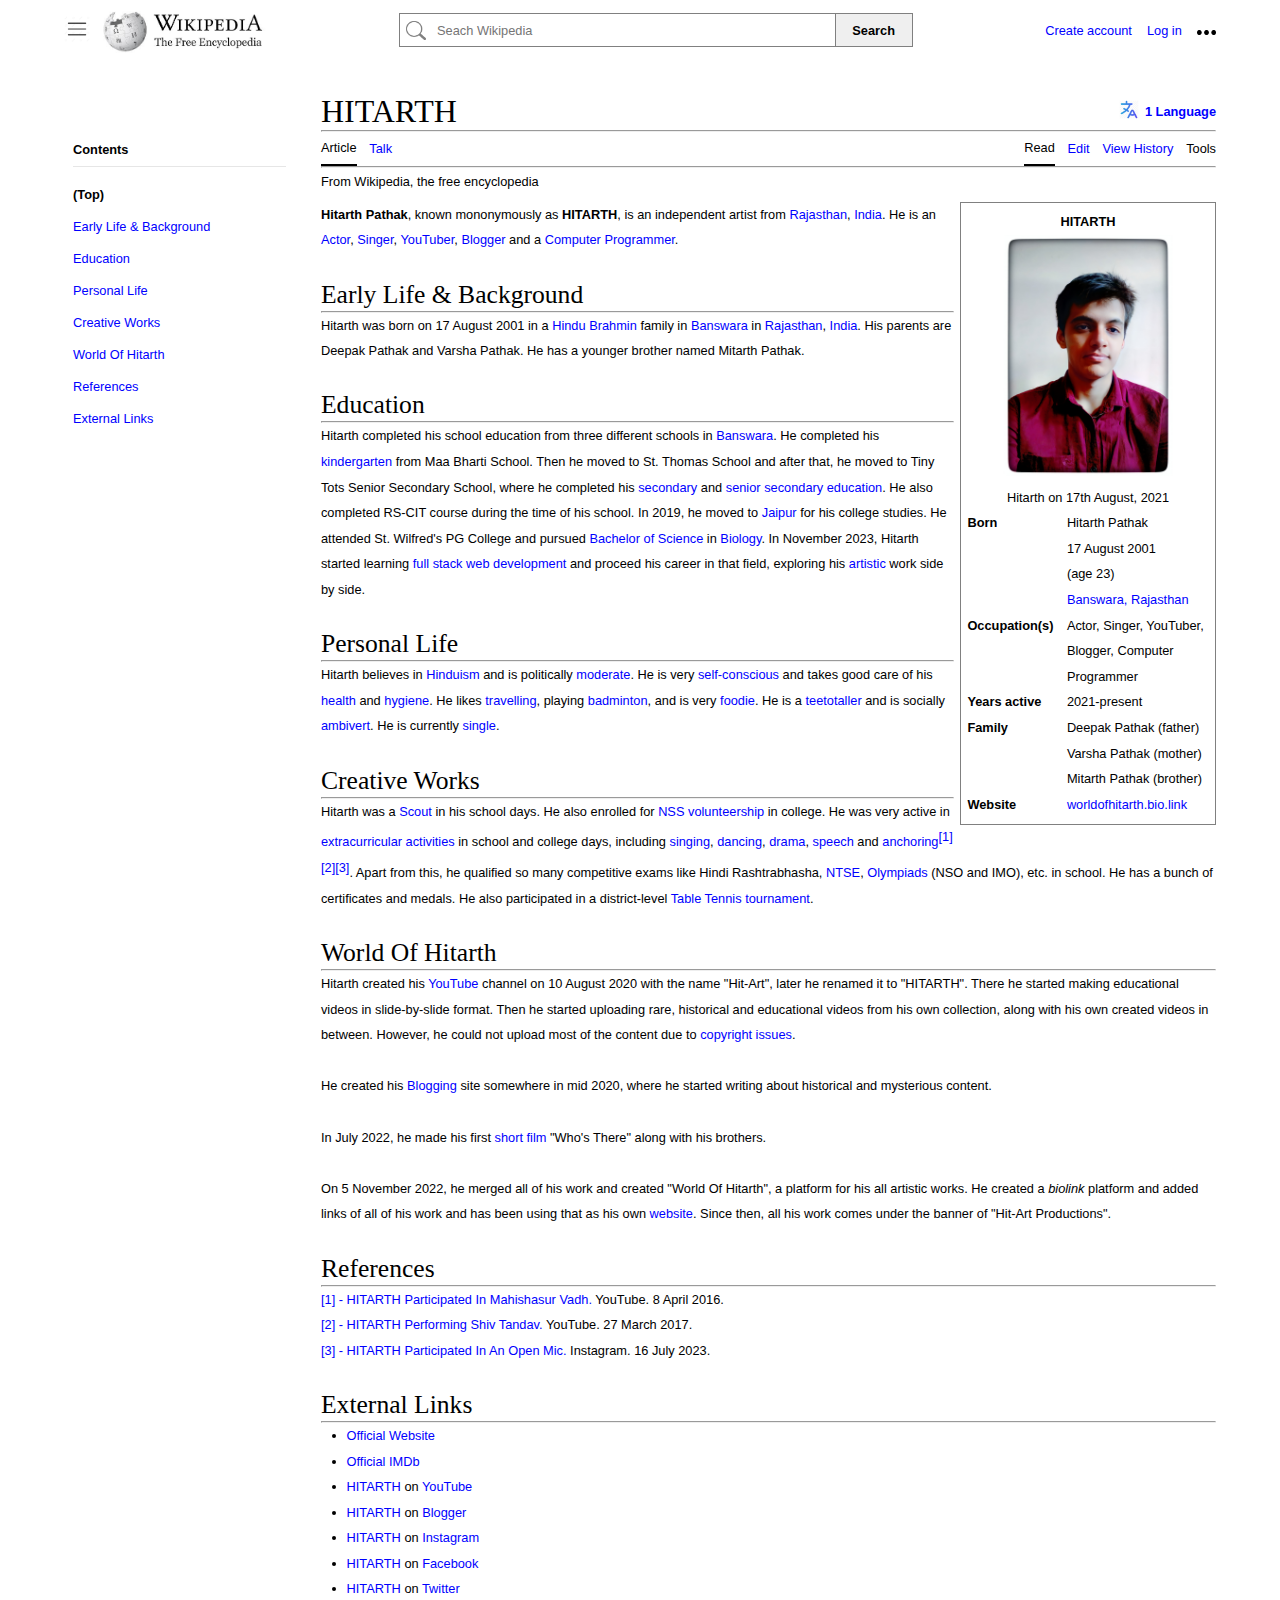
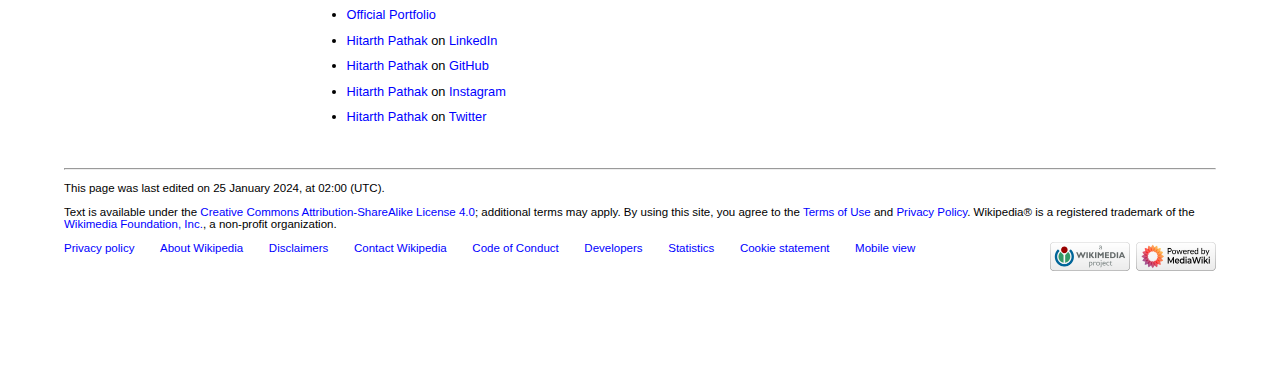
<file: index.html>
<!DOCTYPE html>

<head>

    <title>HITARTH - Wikipedia</title>

    <link rel="icon" href="Images/Wikipedia Icon.jpg">

    <link rel="stylesheet" href="style.css">

</head>

<body>

    <div class="body">

        <div class="top">

            <div class="top-left">

                <div class="triple-bar">

                    <a href="">

                        <img id="triple-bar-icon" src="Images/Tripple Bar Icon.jpg" alt="">

                    </a>

                </div>


                <div class="wikipedia-logo">

                    <a href="https://en.wikipedia.org/wiki/Main_Page">

                        <img id="wikipedia-logo-icon" src="Images/Wikipedia Logo Icon.jpg" alt="">

                    </a>

                </div>

            </div>

            <div class="top-centre">

                <div class="search-box">

                    <img id="search-logo" src="Images/Search Logo.jpg" alt="">

                    <input id="search-bar" type="text" placeholder="Seach Wikipedia">

                    <a href="">

                        <button id="search-btn">Search</button>

                    </a>

                </div>

            </div>

            <div class="top-right">

                <div class="login">

                    <a href="https://en.wikipedia.org/w/index.php?title=Special:CreateAccount&returnto=Main+Page">Create
                        account</a>

                    <a
                        href="https://en.wikipedia.org/w/index.php?returnto=Main+Page&title=Special:UserLogin&centralAuthAutologinTried=1&centralAuthError=Not+centrally+logged+in">Log
                        in</a>

                    <a href="">

                        <img id="three-dots" src="Images/Three Dots.jpg" alt="">

                    </a>

                </div>

            </div>

        </div>

        <div class="middle">

            <div class="side-bar">

                <h1>Contents</h1>

                <div id="shortcuts">

                    <a href="#" style="color: black; font-weight: bold;">

                        (Top)

                    </a> <br>

                    <a href="#early-life-&-background">

                        Early Life & Background

                    </a> <br>

                    <a href="#education">

                        Education

                    </a> <br>

                    <a href="#personal-life">

                        Personal Life

                    </a> <br>

                    <a href="#creative-works">

                        Creative Works

                    </a> <br>

                    <a href="#world-of-hitarth">

                        World Of Hitarth

                    </a> <br>

                    <a href="#references">

                        References

                    </a> <br>

                    <a href="#external-links">

                        External Links

                    </a>

                </div>

            </div>

            <div class="main-body">

                <div class="main-title">

                    <h1 id="title">HITARTH</h1>

                    <div id="page-translate">

                        <a href="">

                            <img id="translate" src="Images/Translate.jpg" alt="">

                        </a>

                        <a href="">1 Language</a>

                    </div>

                </div>

                <hr>

                <div class="sub-title">

                    <div class="sub-title-1">

                        <a href=""
                            style="color: black; border-bottom: 2px solid black;">Article</a>

                        <a href="">Talk</a>

                    </div>

                    <div class="sub-title-2">

                        <a href=""
                            style="color: black; border-bottom: 2px solid black;">Read</a>

                        <a href="">Edit</a>

                        <a href="">View History</a>

                        <a href="" style="color: black;">Tools</a>

                    </div>

                </div>

                <hr>

                <div class="from-wikipedia">

                    <p>From Wikipedia, the free encyclopedia</p>

                </div>

                <div class="article">

                    <div class="info-box">

                        <div class="profile-photo-box">

                            <h1>HITARTH</h1>

                            <div class="profile">

                                <a href="https://hitarthpathak.github.io/Wikipedia/Images/HITARTH%20(Profile%20Photo).jpg" target="_blank">

                                    <img id="profile-photo" src="Images/HITARTH (Profile Photo).jpg"
                                        alt="Image Not Found">

                                </a>

                            </div>

                            <p>Hitarth on 17th August, 2021</p>

                        </div>

                        <div class="details">

                            <div id="ques">

                                Born

                                <br> <br> <br> <br>

                                Occupation(s) <br> <br> <br>

                                Years active

                                Family

                                <br> <br> <br>

                                Website

                            </div>

                            <div id="ans">

                                Hitarth Pathak <br>
                                17 August 2001 <br>
                                (age 23) <br>
                                <a href="https://en.wikipedia.org/wiki/Banswara">Banswara,</a>
                                <a href="https://en.wikipedia.org/wiki/Rajasthan">Rajasthan</a>
                                <br>

                                Actor, Singer, YouTuber, Blogger, Computer Programmer <br>

                                2021-present <br>

                                Deepak Pathak (father) <br>
                                Varsha Pathak (mother) <br>
                                Mitarth Pathak (brother)

                                <a href="https://worldofhitarth.bio.link"
                                target="_blank">worldofhitarth.bio.link</a>

                            </div>

                        </div>

                    </div>

                    <b>Hitarth Pathak</b>, known mononymously as <b>HITARTH</b>, is an independent artist from <a
                        href="https://en.wikipedia.org/wiki/Rajasthan">Rajasthan</a>, <a
                        href="https://en.wikipedia.org/wiki/India">India</a>. He is an <a
                        href="https://en.wikipedia.org/wiki/Actor">Actor</a>, <a
                        href="https://en.wikipedia.org/wiki/Singing">Singer</a>, <a
                        href="https://en.wikipedia.org/wiki/YouTuber">YouTuber</a>, <a
                        href="https://en.wikipedia.org/wiki/Blog">Blogger</a> and a <a
                        href="https://en.wikipedia.org/wiki/Computer">Computer</a> <a
                        href="https://en.wikipedia.org/wiki/Programmer">Programmer</a>.

                    <br> <br>

                    <h1 class="second-title" id="early-life-&-background">Early Life & Background</h1>

                    <hr>

                    Hitarth was born on 17 August 2001 in a <a href="https://en.wikipedia.org/wiki/Hindus">Hindu</a>
                    <a href="https://en.wikipedia.org/wiki/Brahmin">Brahmin</a> family in <a
                        href="https://en.wikipedia.org/wiki/Banswara">Banswara</a> in <a
                        href="https://en.wikipedia.org/wiki/Rajasthan">Rajasthan</a>, <a
                        href="https://en.wikipedia.org/wiki/India">India</a>. His parents are Deepak Pathak and
                    Varsha Pathak. He has a younger brother named Mitarth Pathak.

                    <br> <br>

                    <h1 class="second-title" id="education">Education</h1>

                    <hr>

                    Hitarth completed his school education from three different schools in <a
                        href="https://en.wikipedia.org/wiki/Banswara">Banswara</a>. He completed his <a
                        href="https://en.wikipedia.org/wiki/Kindergarten">kindergarten</a> from Maa Bharti School.
                    Then he moved to St. Thomas School and after that, he moved to Tiny Tots Senior Secondary
                    School, where he completed his <a
                        href="https://en.wikipedia.org/wiki/Secondary_education">secondary</a> and <a
                        href="https://en.wikipedia.org/wiki/Senior_secondary_education">senior secondary
                        education</a>. He also completed RS-CIT course during the time of his school. In 2019, he moved
                    to
                    <a href="https://en.wikipedia.org/wiki/Jaipur">Jaipur</a> for his college studies. He attended
                    St. Wilfred's PG College and pursued <a
                        href="https://en.wikipedia.org/wiki/Bachelor_of_Science">Bachelor of Science</a> in <a
                        href="https://en.wikipedia.org/wiki/Biology">Biology</a>. In November 2023, Hitarth started
                    learning <a href="https://en.wikipedia.org/wiki/Solution_stack#Full-stack_developer">full
                        stack</a> <a href="https://en.wikipedia.org/wiki/Web_development">web development</a> and
                    proceed his career in that field, exploring his <a
                        href="https://en.wikipedia.org/wiki/Performing_arts">artistic</a> work side by side.

                    <br> <br>

                    <h1 class="second-title" id="personal-life">Personal Life</h1>

                    <hr>

                    Hitarth believes in <a href="https://en.wikipedia.org/wiki/Hinduism">Hinduism</a> and is politically <a href="https://en.wikipedia.org/wiki/Political_moderate">moderate</a>. He is very <a href="https://en.wikipedia.org/wiki/Self-consciousness">self-conscious</a> and takes good care of his <a href="https://en.wikipedia.org/wiki/Health">health</a> and <a href="https://en.wikipedia.org/wiki/Hygiene">hygiene</a>. He likes <a href="https://en.wikipedia.org/wiki/Travel">travelling</a>, playing <a href="https://en.wikipedia.org/wiki/Badminton">badminton</a>, and is very <a href="https://en.wikipedia.org/wiki/Foodie">foodie</a>. He is a <a href="https://en.wikipedia.org/wiki/Teetotalism">teetotaller</a> and is socially <a href="https://en.wikipedia.org/wiki/Extraversion_and_introversion">ambivert</a>. He is currently <a href="https://en.wikipedia.org/wiki/Single_person">single</a>.

                    <br> <br>

                    <h1 class="second-title" id="creative-works">Creative Works</h1>

                    <hr>

                    Hitarth was a <a href="https://en.wikipedia.org/wiki/Scouting">Scout</a> in his school days. He
                    also enrolled for <a href="https://en.wikipedia.org/wiki/National_Service_Scheme">NSS</a> <a
                        href="https://en.wikipedia.org/wiki/Volunteering">volunteership</a> in college. He was very
                    active in <a href="https://en.wikipedia.org/wiki/Extracurricular_activity">extracurricular
                        activities</a> in school and college days, including <a
                        href="https://en.wikipedia.org/wiki/Singing">singing</a>, <a
                        href="https://en.wikipedia.org/wiki/Dance">dancing</a>, <a
                        href="https://en.wikipedia.org/wiki/Drama">drama</a>, <a
                        href="https://en.wikipedia.org/wiki/Speech">speech</a> and <a
                        href="https://en.wikipedia.org/wiki/Anchor">anchoring</a><sup><a href="#references">[1]</a><a
                            href="#references">[2]</a><a href="#references">[3]</a></sup>. Apart from this, he qualified
                    so
                    many competitive exams like Hindi Rashtrabhasha, <a
                        href="https://en.wikipedia.org/wiki/Entrance_examination_(education)#India">NTSE</a>, <a
                        href="https://en.wikipedia.org/wiki/Science_Olympiad_Foundation">Olympiads</a> (NSO and
                    IMO), etc. in school. He has a bunch of certificates and medals. He also participated in a
                    district-level <a href="https://en.wikipedia.org/wiki/Table_tennis">Table Tennis</a> <a
                        href="https://en.wikipedia.org/wiki/Tournament">tournament</a>.

                    <br> <br>

                    <h1 class="second-title" id="world-of-hitarth">World Of Hitarth</h1>

                    <hr>

                    Hitarth created his <a href="https://en.wikipedia.org/wiki/YouTube">YouTube</a> channel on 10
                    August 2020 with the name "Hit-Art", later he renamed it to "HITARTH". There he started
                    making educational videos in slide-by-slide format. Then he started uploading rare, historical and
                    educational videos from his own collection, along with his own created videos in between.
                    However, he could not upload most of the content due to <a
                        href="https://en.wikipedia.org/wiki/YouTube_copyright_issues">copyright issues</a>. <br>
                    <br>
                    He created his <a href="https://en.wikipedia.org/wiki/Blog">Blogging</a> site somewhere in mid
                    2020, where he started writing about historical and mysterious content. <br> <br>
                    In July 2022, he made his first <a href="https://en.wikipedia.org/wiki/Short_film">short
                        film</a> "Who's There" along with his brothers. <br> <br>
                    On 5 November 2022, he merged all of his work and created "World Of Hitarth", a platform for his
                    all artistic works. He created a <i>biolink</i> platform and added links of all of his work and has
                    been using that as his own <a href="https://en.wikipedia.org/wiki/Website">website</a>. Since
                    then, all his work comes under the banner of "Hit-Art Productions".

                    <br> <br>

                    <h1 class="second-title" id="references">References</h1>

                    <hr>

                    <a href="https://www.youtube.com/watch?v=MRsOT93oaNE" target="_blank">[1] - HITARTH Participated In
                        Mahishasur
                        Vadh.</a> YouTube. 8 April 2016.

                    <br>

                    <a href="https://www.youtube.com/watch?v=DdjQRF-pcco" target="_blank">[2] - HITARTH Performing Shiv
                        Tandav.</a>
                    YouTube. 27 March 2017.

                    <br>

                    <a href="https://www.instagram.com/p/Cuw2AIcvbTJ/?utm_source=ig_web_copy_link&igsh=MzRlODBiNWFlZA=="
                        target="_blank">[3]
                        - HITARTH Participated In An Open Mic.</a> Instagram. 16 July 2023.

                    <br> <br>

                    <h1 class="second-title" id="external-links">External Links</h1>

                    <hr>

                    <ul>

                        <li><a href="https://worldofhitarth.bio.link" target="_blank">Official Website</a></li>

                        <li><a href="https://hitarthpathak.github.io/IMDb" target="_blank">Official IMDb</a></li>

                        <li><a href="https://www.youtube.com/@worldofhitarth" target="_blank">HITARTH</a> on <a
                                href="https://en.wikipedia.org/wiki/YouTube">YouTube</a></li>

                        <li><a href="https://worldofhitarth.blogspot.com" target="_blank">HITARTH</a> on <a
                                href="https://en.wikipedia.org/wiki/Blogger_(service)">Blogger</a></li>

                        <li><a href="https://www.instagram.com/worldofhitarth" target="_blank">HITARTH</a> on <a
                                href="https://en.wikipedia.org/wiki/Instagram">Instagram</a></li>

                        <li><a href="https://www.facebook.com/worldofhitarth" target="_blank">HITARTH</a> on <a
                                href="https://en.wikipedia.org/wiki/Facebook">Facebook</a></li>

                        <li><a href="https://www.twitter.com/worldofhitarth" target="_blank">HITARTH</a> on <a
                                href="https://en.wikipedia.org/wiki/Twitter">Twitter</a></li>

                        <!-- <li><a href="https://www.quora.com/profile/HITARTH-40" target="_blank">HITARTH</a> on <a href="https://en.wikipedia.org/wiki/Quora">Quora</a> (Un-Official)</li> -->

                        <!-- <li><a href="https://www.reddit.com/user/worldofhitarth" target="_blank">HITARTH</a> on <a href="https://en.wikipedia.org/wiki/Reddit">Reddit</a> (Un-Official)</li> -->

                        <li><a href="https://hitarthpathak.github.io" target="_blank">Official Portfolio</a></li>

                        <li><a href="https://www.linkedin.com/in/itsmehitarth" target="_blank">Hitarth Pathak</a> on <a
                                href="https://en.wikipedia.org/wiki/LinkedIn">LinkedIn</a></li>

                        <li><a href="https://www.github.com/hitarthpathak" target="_blank">Hitarth Pathak</a> on <a
                                href="https://en.wikipedia.org/wiki/GitHub">GitHub</a></li>

                        <li><a href="https://www.instagram.com/itsmehitarth" target="_blank">Hitarth Pathak</a> on <a
                                href="https://en.wikipedia.org/wiki/Instagram">Instagram</a></li>

                        <li><a href="https://www.twitter.com/itsmehitarth" target="_blank">Hitarth Pathak</a> on <a
                                href="https://en.wikipedia.org/wiki/Twitter">Twitter</a></li>

                    </ul>

                </div>

            </div>

        </div>

        <div class="bottom">

            <hr>

            <br>

            This page was last edited on 25 January 2024, at 02:00 (UTC).

            <br> <br>

            Text is available under the <a href="https://en.wikipedia.org/wiki/Wikipedia:Text_of_the_Creative_Commons_Attribution-ShareAlike_4.0_International_License">Creative Commons Attribution-ShareAlike License 4.0</a>; additional
            terms may apply.
            By using this site, you agree to the <a href="https://foundation.wikimedia.org/wiki/Policy:Terms_of_Use">Terms of Use</a> and <a href="https://foundation.wikimedia.org/wiki/Policy:Privacy_policy">Privacy Policy</a>.
            Wikipedia® is a registered trademark
            of the <a href="https://wikimediafoundation.org/">Wikimedia Foundation, Inc.</a>, a non-profit organization.

            <br> <br>

            <div class="last-anchor-line">

                <div class="last-anchor">

                    <a href="https://foundation.wikimedia.org/wiki/Policy:Privacy_policy">

                        <div id="last-anchor">Privacy policy</div>

                    </a>

                    <a href="https://en.wikipedia.org/wiki/Wikipedia:About">

                        <div id="last-anchor">About Wikipedia</div>

                    </a>

                    <a href="https://en.wikipedia.org/wiki/Wikipedia:General_disclaimer">

                        <div id="last-anchor">Disclaimers</div>

                    </a>

                    <a href="https://en.wikipedia.org/wiki/Wikipedia:Contact_us">

                        <div id="last-anchor">Contact Wikipedia</div>

                    </a>

                    <a href="https://foundation.wikimedia.org/wiki/Policy:Universal_Code_of_Conduct">

                        <div id="last-anchor">Code of Conduct</div>

                    </a>

                    <a href="https://developer.wikimedia.org">

                        <div id="last-anchor">Developers</div>

                    </a>

                    <a href="https://stats.wikimedia.org/#/en.wikipedia.org">

                        <div id="last-anchor">Statistics</div>

                    </a>

                    <a href="https://foundation.wikimedia.org/wiki/Policy:Cookie_statement">

                        <div id="last-anchor">Cookie statement</div>

                    </a>

                    <a href="">

                        <div id="last-anchor">Mobile view</div>

                    </a>

                </div>

                <div class="last-anchor-icons">

                    <div class="last-anchor-icon-1">

                        <a href="https://wikimediafoundation.org/">

                            <img id="wikimedia" src="Images/Wikimedia.jpg" alt="">

                        </a>

                    </div>

                    <div class="last-anchor-icon-2">

                        <a href="https://www.mediawiki.org/wiki/MediaWiki">

                            <img id="mediawiki" src="Images/MediaWiki.jpg" alt="">

                        </a>

                    </div>

                </div>

            </div>

        </div>

    </div>

</body>

</html>
</file>
<file: style.css>
* {
    margin: 0px;
    padding: 0px;
    font-family: sans-serif;
    font-size: 1vw;
}

a {
    text-decoration: none;
    color: blue;
    font-size: 1vw;
}

a:hover {
    text-decoration: underline;
}

.body {
    box-sizing: border-box;
    height: 100%;
    width: 90vw;
    margin: auto;
}

.top {
    box-sizing: border-box;
    height: auto;
    width: auto;
    padding: 5px 0px;
    display: flex;
    align-items: center;
    justify-content: space-between;
}

.top-left {
    box-sizing: border-box;
    height: auto;
    width: auto;
    display: flex;
    align-items: center;
    justify-content: center;
    gap: 10px;
}

.triple-bar {
    height: 100%;
    width: 2vw;
}

#triple-bar-icon {
    height: 100%;
    width: 100%;
}

.wikipedia-logo {
    height: 100%;
    width: 13vw;
}

#wikipedia-logo-icon {
    height: 100%;
    width: 100%;
}

.top-centre {
    box-sizing: border-box;
    height: auto;
    width: auto;
    display: flex;
    align-items: center;
    justify-content: center;
}

.search-box {
    border: 1px solid gray;
    height: 2.5rem;
    width: 40vw;
    display: flex;
}

#search-logo {
    height: auto;
    width: auto;
    margin: 0.5rem;
}

#search-bar {
    border: none;
    outline: none;
    height: 100%;
    width: 80%;
    font-size: 1vw;
    padding: 0px 5px;
}

#search-btn {
    border: none;
    border-left: 1px solid gray;
    height: 100%;
    width: 6vw;
    font-weight: bold;
    cursor: pointer;
}

.top-right {
    box-sizing: border-box;
    height: auto;
    width: auto;
    display: flex;
    align-items: center;
    justify-content: center;
}

.login {
    display: flex;
    align-items: center;
    justify-content: center;
    gap: 15px;
}

#three-dots {
    height: 100%;
    width: 1.5vw;
}

.middle {
    box-sizing: border-box;
    display: flex;
    height: auto;
    width: auto;
}

.side-bar {
    box-sizing: border-box;
    height: fit-content;
    width: 20vw;
    margin-top: 5rem;
    padding: 1vh;
}

.side-bar h1 {
    line-height: 2.5em;
    border-bottom: 1px solid rgb(230, 230, 230);
}

#shortcuts {
    margin-top: 1rem;
    line-height: 2.5rem;
}

.main-body {
    box-sizing: border-box;
    height: auto;
    width: 80vw;
    padding-top: 2.5rem;
    padding-left: 2rem;
}

.main-title {
    display: flex;
    align-items: center;
    justify-content: space-between;
}

#title {
    font-size: 2.5vw;
    font-weight: normal;
    font-family: 'Times New Roman';
}

#page-translate {
    display: flex;
    align-items: center;
    font-weight: 900;
    gap: 0.5vw;
}

#translate {
    height: 1.5rem;
    width: auto;
}

.sub-title {
    height: auto;
    width: auto;
    display: flex;
    align-items: center;
    justify-content: space-between;
    line-height: 2.5rem;
}

.sub-title-1 {
    height: auto;
    width: auto;
    display: flex;
    align-items: center;
    gap: 1vw;
}

.sub-title-2 {
    height: auto;
    width: auto;
    display: flex;
    align-items: center;
    gap: 1vw;
}

.article {
    box-sizing: border-box;
    height: auto;
    width: auto;
    line-height: 2rem;
}

.article ul {
    padding-left: 2vw;
}

.from-wikipedia {
    height: auto;
    width: 100%;
    margin-top: 0.5rem;
    margin-bottom: 1rem;
}

.info-box {
    border: 1px solid gray;
    box-sizing: border-box;
    height: fit-content;
    width: 20vw;
    float: right;
    margin-left: 0.5vw;
    padding: 0.5rem;
}

.profile-photo-box {
    box-sizing: border-box;
    text-align: center;
    height: auto;
    width: auto;
}

.profile {
    height: auto;
    width: auto;
    display: flex;
    align-items: center;
    justify-content: center;
}

#profile-photo {
    height: 100%;
    width: 100%;
}

.details {
    box-sizing: border-box;
    height: auto;
    width: auto;
    display: flex;
    gap: 5px;
}

#ques {
    box-sizing: border-box;
    height: auto;
    width: 10rem;
    text-align: start;
    line-height: 2rem;
    font-weight: bold;
}

#ans {
    box-sizing: border-box;
    height: auto;
    width: 15rem;
    text-align: start;
    line-height: 2rem;
}

.second-title {
    font-size: 2vw;
    line-height: 2.5rem;
    font-weight: normal;
    font-family: 'Times New Roman';
}

.bottom {
    height: auto;
    width: auto;
    margin: 3rem 0rem 7rem 0rem;
    font-size: 0.9rem;
}

.bottom a {
    font-size: 0.9rem;
}

.last-anchor-line {
    height: 5vh;
    width: auto;
    display: flex;
    justify-content: space-between;
}

.last-anchor {
    display: flex;
    gap: 2rem;
}

#last-anchor {
    font-size: 0.9rem;
}

.last-anchor-icons {
    height: 2.2rem;
    width: 13rem;
    display: flex;
    justify-content: space-between;
    gap: 0.5rem;
}

.last-anchor-icon-1 {
    height: 100%;
    width: auto;
}

.last-anchor-icon-2 {
    height: 100%;
    width: auto;
}

#wikimedia {
    height: 100%;
    width: 100%;
}

#mediawiki {
    height: 100%;
    width: 100%;
}
</file>
